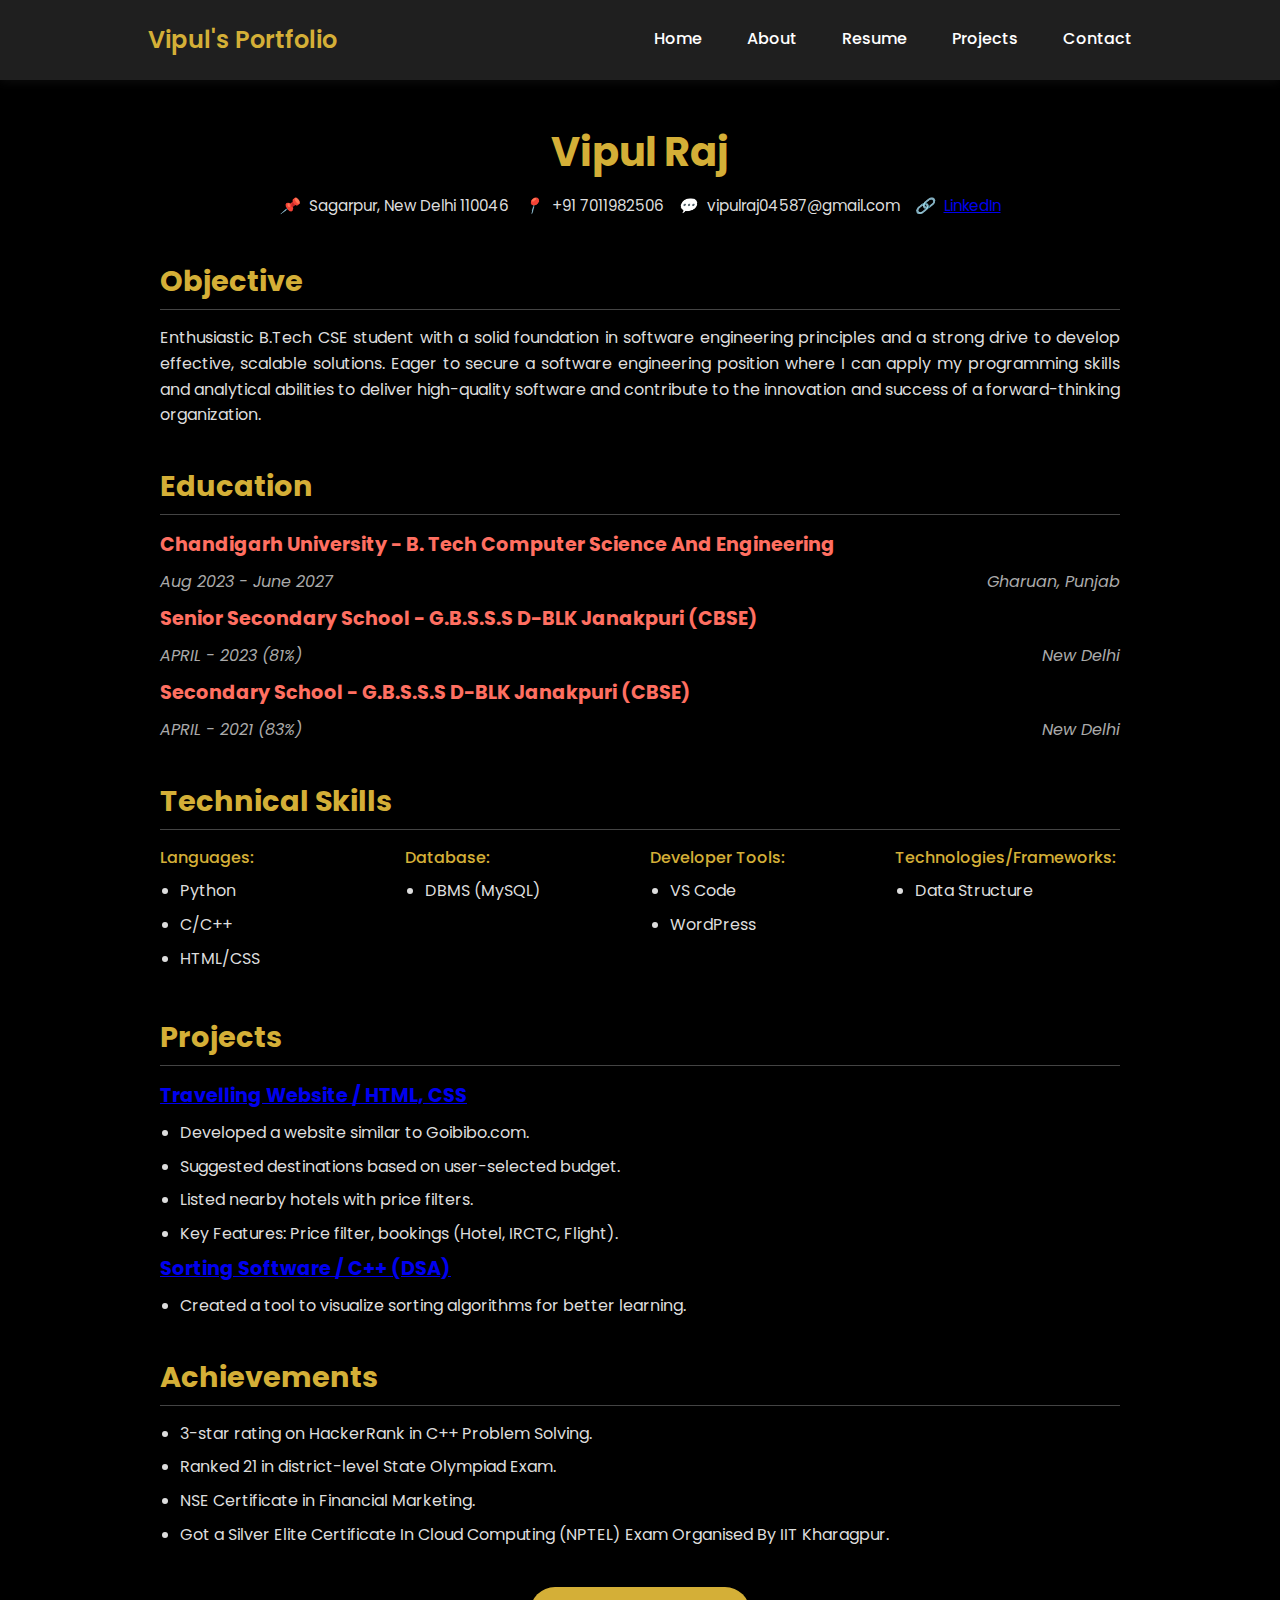
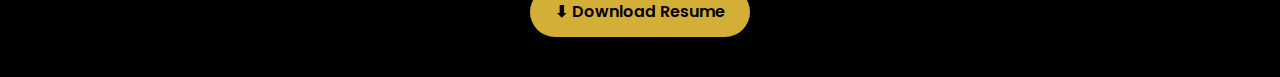
<file: resume.html>
<!DOCTYPE html>
<html lang="en">
<head>
  <meta charset="UTF-8" />
  <meta name="viewport" content="width=device-width, initial-scale=1.0"/>
  <title>Vipul Raj - Resume</title>
  <link href="https://fonts.googleapis.com/css2?family=Poppins:wght@400;500;600&display=swap" rel="stylesheet">
  <style>
    * {
      margin: 0;
      padding: 0;
      box-sizing: border-box;
    }

    html {
      scroll-behavior: smooth;
    }

    body {
      background-color: #000000;
      color: #ffffff;
      font-family: 'Poppins', sans-serif;
      line-height: 1.6;
    }

    /* Navbar */
    nav {
      width: 100%;
      background-color: #1f1f1f;
      box-shadow: 0 2px 10px rgba(255, 255, 255, 0.05);
      display: flex;
      justify-content: space-around;
      align-items: center;
      height: 80px;
      
    }

    .nav-left {
      font-size: 1.5rem;
      font-weight: 600;
      color: #d4af37;
    }

    .nav-right ul {
      display: flex;
      list-style: none;
      gap: 45px;
    }

    .nav-right ul li a {
      text-decoration: none;
      color: #ffffff;
      font-weight: 500;
      transition: all 0.3s ease;
    }

    .nav-right ul li a:hover {
      color: #d4af37;
      transform: scale(1.05);
    }

    /* Container */
    .container {
      max-width: 1000px;
      margin: auto;
      padding: 40px 20px;
    }

    header h1 {
      font-size: 2.5rem;
      color: #d4af37;
      margin-bottom: 10px;
      text-align: center;
    }

    .contact-info {
      display: flex;
      justify-content: center;
      flex-wrap: wrap;
      gap: 15px;
      font-size: 0.95rem;
      color: #dddddd;
      text-align: center;
      margin-bottom: 40px;
    }

    .contact-info span i {
      margin-right: 6px;
      color: #d4af37;
    }

    section {
      margin-bottom: 35px;
    }

    h2 {
      font-size: 1.8rem;
      color: #d4af37;
      margin-bottom: 15px;
      border-bottom: 1px solid #444;
      padding-bottom: 5px;
    }

    h3 {
      color: #ff6f61;
      font-size: 1.2rem;
      margin-bottom: 8px;
    }

    .date-location {
      display: flex;
      justify-content: space-between;
      font-style: italic;
      color: #aaaaaa;
      margin-bottom: 10px;
    }

    ul {
      padding-left: 20px;
      margin-top: 5px;
    }

    li {
      margin-bottom: 8px;
      color: #dddddd;
    }

    p {
      color: #dddddd;
      text-align: justify;
    }

    .skills {
      display: flex;
      flex-wrap: wrap;
      gap: 20px;
    }

    .skill-category {
      flex: 1;
      min-width: 200px;
    }

    .skill-category h4 {
      margin-bottom: 8px;
      color: #d4af37;
      font-weight: 500;
    }

    /* Download Resume Button */
    .download-btn {
      display: flex;
      justify-content: center;
      margin-top: 40px;
    }

    .download-btn a {
      text-decoration: none;
      background-color: #d4af37;
      color: #000;
      padding: 12px 25px;
      border-radius: 25px;
      font-weight: 600;
      transition: background-color 0.3s ease;
    }

    .download-btn a:hover {
      background-color: #b8962e;
    }

    /* Responsive */
    @media (max-width: 768px) {
      nav {
        flex-direction: column;
        height: auto;
        padding: 15px 20px;
      }

      .nav-right ul {
        flex-direction: column;
        gap: 10px;
        align-items: center;
        margin-top: 10px;
      }

      .date-location {
        flex-direction: column;
        align-items: flex-start;
      }
    }
  </style>
</head>
<body>

  <!-- Full-Width Navbar -->
  <nav>
    <div class="nav-left">Vipul's Portfolio</div>
    <div class="nav-right">
      <ul>
        <li><a href="index.html">Home</a></li>
        <li><a href="index.html#about">About</a></li>
        <li><a href="resume.html">Resume</a></li>
        <li><a href="index.html#project-section">Projects</a></li>
        <li><a href="index.html#contact">Contact</a></li>
      </ul>
    </div>
  </nav>

  <!-- Centered Content -->
  <div class="container">
    <header>
      <h1>Vipul Raj</h1>
      <div class="contact-info">
        <span><i>📌</i> Sagarpur, New Delhi 110046</span>
        <span><i>📍</i> +91 7011982506</span>
        <span><i>💬</i> vipulraj04587@gmail.com</span>
        <span><i>🔗</i> <a href="https://www.linkedin.com/in/vipul-raj-76ba0b28a/">LinkedIn</a></span>
      </div>
    </header>

    <section id="objective">
      <h2>Objective</h2>
      <p>Enthusiastic B.Tech CSE student with a solid foundation in software engineering principles and a strong drive to develop effective, scalable solutions. Eager to secure a software engineering position where I can apply my programming skills and analytical abilities to deliver high-quality software and contribute to the innovation and success of a forward-thinking organization.</p>
    </section>

    <section id="education">
      <h2>Education</h2>
      <div>
        <h3>Chandigarh University - B. Tech Computer Science And Engineering</h3>
        <div class="date-location">
          <span>Aug 2023 - June 2027</span>
          <span>Gharuan, Punjab</span>
        </div>
      </div>
      <div>
        <h3>Senior Secondary School - G.B.S.S.S D-BLK Janakpuri (CBSE)</h3>
        <div class="date-location">
          <span>APRIL - 2023 (81%)</span>
          <span>New Delhi</span>
        </div>
      </div>
      <div>
        <h3>Secondary School - G.B.S.S.S D-BLK Janakpuri (CBSE)</h3>
        <div class="date-location">
          <span>APRIL - 2021 (83%)</span>
          <span>New Delhi</span>
        </div>
      </div>
    </section>

    <section id="skills">
      <h2>Technical Skills</h2>
      <div class="skills">
        <div class="skill-category">
          <h4>Languages:</h4>
          <ul>
            <li>Python</li>
            <li>C/C++</li>
            <li>HTML/CSS</li>
          </ul>
        </div>
        <div class="skill-category">
          <h4>Database:</h4>
          <ul>
            <li>DBMS (MySQL)</li>
          </ul>
        </div>
        <div class="skill-category">
          <h4>Developer Tools:</h4>
          <ul>
            <li>VS Code</li>
            <li>WordPress</li>
          </ul>
        </div>
        <div class="skill-category">
          <h4>Technologies/Frameworks:</h4>
          <ul>
            <li>Data Structure</li>
          </ul>
        </div>
      </div>
    </section>

    <section id="projects">
      <h2>Projects</h2>
      <div>
        <h3><a href="https://github.com/vipulraj04/Travelling-website/tree/main/Website">Travelling Website / HTML, CSS</a></h3>
        <ul>
          <li>Developed a website similar to Goibibo.com.</li>
          <li>Suggested destinations based on user-selected budget.</li>
          <li>Listed nearby hotels with price filters.</li>
          <li>Key Features: Price filter, bookings (Hotel, IRCTC, Flight).</li>
        </ul>
      </div>
      <div>
        <h3><a href="https://vipulraj04.github.io/">Sorting Software / C++ (DSA)</a></h3>
        <ul>
          <li>Created a tool to visualize sorting algorithms for better learning.</li>
        </ul>
      </div>
    </section>

    <section id="achievements">
      <h2>Achievements</h2>
      <ul>
        <li>3-star rating on HackerRank in C++ Problem Solving.</li>
        <li>Ranked 21 in district-level State Olympiad Exam.</li>
        <li>NSE Certificate in Financial Marketing.</li>
        <li>Got a Silver Elite Certificate In Cloud Computing (NPTEL) Exam Organised By IIT Kharagpur.</li>
      </ul>
    </section>

    <div class="download-btn">
      <a href="Resume.pdf" download>⬇ Download Resume</a>
    </div>
  </div>

</body>
</html>
</file>
